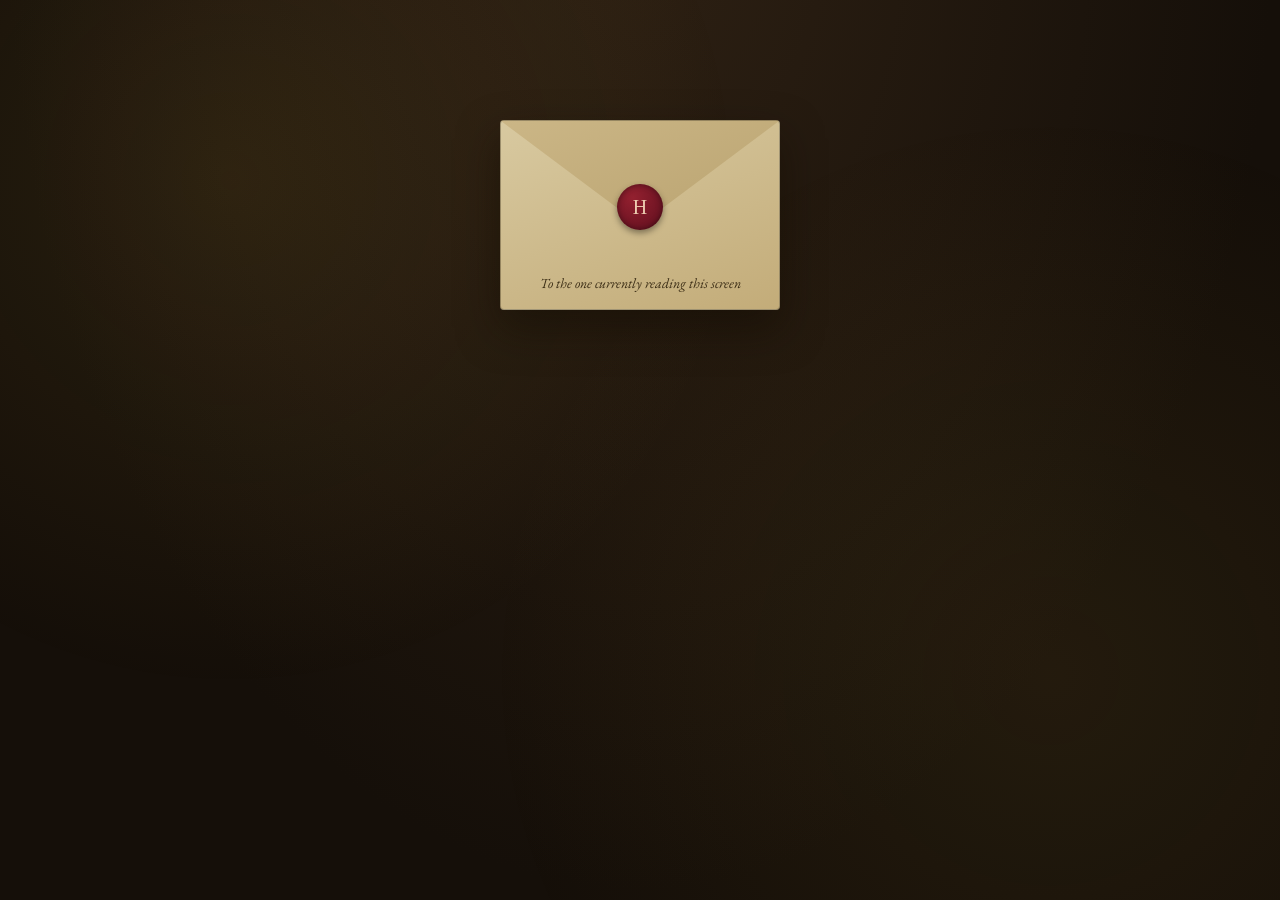
<file: hogwarts-archive/index.html>
<!DOCTYPE html>
<html lang="en">
<head>
<meta charset="UTF-8">
<meta name="viewport" content="width=device-width, initial-scale=1.0">
<title>The Hogwarts Archive</title>
<link rel="preconnect" href="https://fonts.googleapis.com">
<link rel="preconnect" href="https://fonts.gstatic.com" crossorigin>
<link href="https://fonts.googleapis.com/css2?family=IM+Fell+English+SC&family=EB+Garamond:ital,wght@0,400;0,500;0,600;1,400&display=swap" rel="stylesheet">
<link rel="stylesheet" href="style.css">
</head>
<body>

<div class="candlelight"></div>

<!-- ============ SCREEN 1 : THE LETTER ============ -->
<section id="screen-letter" class="screen screen--active">
  <div class="letter-scene">
    <div class="envelope" id="envelope">
      <div class="envelope__seal"></div>
      <p class="envelope__addr">To the one currently reading this screen</p>
    </div>
    <div class="letter" id="letter" hidden>
      <h1 class="letter__title">THE HOGWARTS ARCHIVE</h1>
      <p class="letter__body">
        The Archive keeps every recorded fact of the wizarding world &mdash; from
        first-year Charms to the darkest corners of the Restricted Section.
        It has heard every question a witch or wizard might ask, and it is
        ready to test what you remember.
      </p>
      <p class="letter__body letter__body--small">
        Choose your trial below. Each is a different examination, drawn from
        different depths of the Archive.
      </p>
      <button class="btn btn--gold" id="btn-reveal-modes">Enter the Archive</button>
    </div>
  </div>
</section>

<!-- ============ SCREEN 2 : CHOOSE YOUR TRIAL ============ -->
<section id="screen-modes" class="screen">
  <header class="page-head">
    <h2>Choose Your Examination</h2>
    <p class="page-sub">Every trial is independently set. Harder trials draw on rarer, deeper knowledge &mdash; not just longer lists of the same questions.</p>
  </header>

  <div class="mode-grid" id="mode-grid"><!-- injected by script.js --></div>

  <div class="mode-options">
    <label class="toggle">
      <input type="checkbox" id="toggle-timer">
      <span>Time each question (adds a Dementor's countdown)</span>
    </label>
  </div>
</section>

<!-- ============ SCREEN 3 : QUIZ ============ -->
<section id="screen-quiz" class="screen">
  <div class="quiz-frame">
    <div class="quiz-topbar">
      <div class="quiz-mode-name" id="quiz-mode-name"></div>
      <div class="quiz-progress">
        <span id="quiz-progress-text">Question 1 of 20</span>
        <div class="progress-rail"><div class="progress-fill" id="progress-fill"></div></div>
      </div>
      <div class="quiz-timer" id="quiz-timer" hidden>
        <svg viewBox="0 0 36 36" class="timer-ring">
          <circle class="timer-ring__bg" cx="18" cy="18" r="15.5"></circle>
          <circle class="timer-ring__fg" id="timer-ring-fg" cx="18" cy="18" r="15.5"></circle>
        </svg>
        <span id="timer-seconds">30</span>
      </div>
    </div>

    <div class="parchment-card" id="question-card">
      <div class="tag-row">
        <span class="tag tag--cat" id="q-category">Category</span>
        <span class="tag tag--diff" id="q-difficulty">O.W.L.</span>
      </div>
      <h3 class="question-text" id="q-text">Question text goes here.</h3>
      <div class="options" id="q-options"><!-- injected --></div>
    </div>

    <!-- Feedback overlay -->
    <div class="feedback" id="feedback" hidden>
      <div class="feedback-card" id="feedback-card">
        <div class="feedback-verdict" id="feedback-verdict">CORRECT</div>
        <p class="feedback-answer"><strong>Correct answer:</strong> <span id="feedback-answer-text"></span></p>
        <p class="feedback-explain" id="feedback-explain"></p>
        <div class="feedback-source" id="feedback-source"></div>
        <button class="btn btn--gold" id="btn-continue">Turn the Page</button>
      </div>
    </div>
  </div>
</section>

<!-- ============ SCREEN 4 : FINAL REPORT ============ -->
<section id="screen-results" class="screen">
  <div class="report">
    <h2 class="report__heading">Official Results of Your Examination</h2>

    <div class="report__grade-block">
      <div class="grade-seal" id="grade-seal">O</div>
      <div class="grade-meta">
        <div class="grade-name" id="grade-name">Outstanding</div>
        <div class="grade-score" id="grade-score">18 / 20 correct &mdash; 90%</div>
      </div>
    </div>

    <div class="report__section">
      <h3>Category Breakdown</h3>
      <div id="category-breakdown" class="cat-breakdown"><!-- injected --></div>
    </div>

    <div class="report__section report__two-col">
      <div>
        <h3>Strongest Knowledge</h3>
        <p id="report-strongest">&mdash;</p>
      </div>
      <div>
        <h3>Weakest Knowledge</h3>
        <p id="report-weakest">&mdash;</p>
      </div>
    </div>

    <div class="report__section">
      <h3>Achievements Awarded</h3>
      <div id="achievements" class="achievements"><!-- injected --></div>
    </div>

    <div class="report__actions">
      <button class="btn btn--gold" id="btn-retry-mode">Retake This Trial</button>
      <button class="btn btn--ghost" id="btn-choose-again">Choose a Different Trial</button>
    </div>
  </div>
</section>

<script src="script.js"></script>
</body>
</html>
</file>
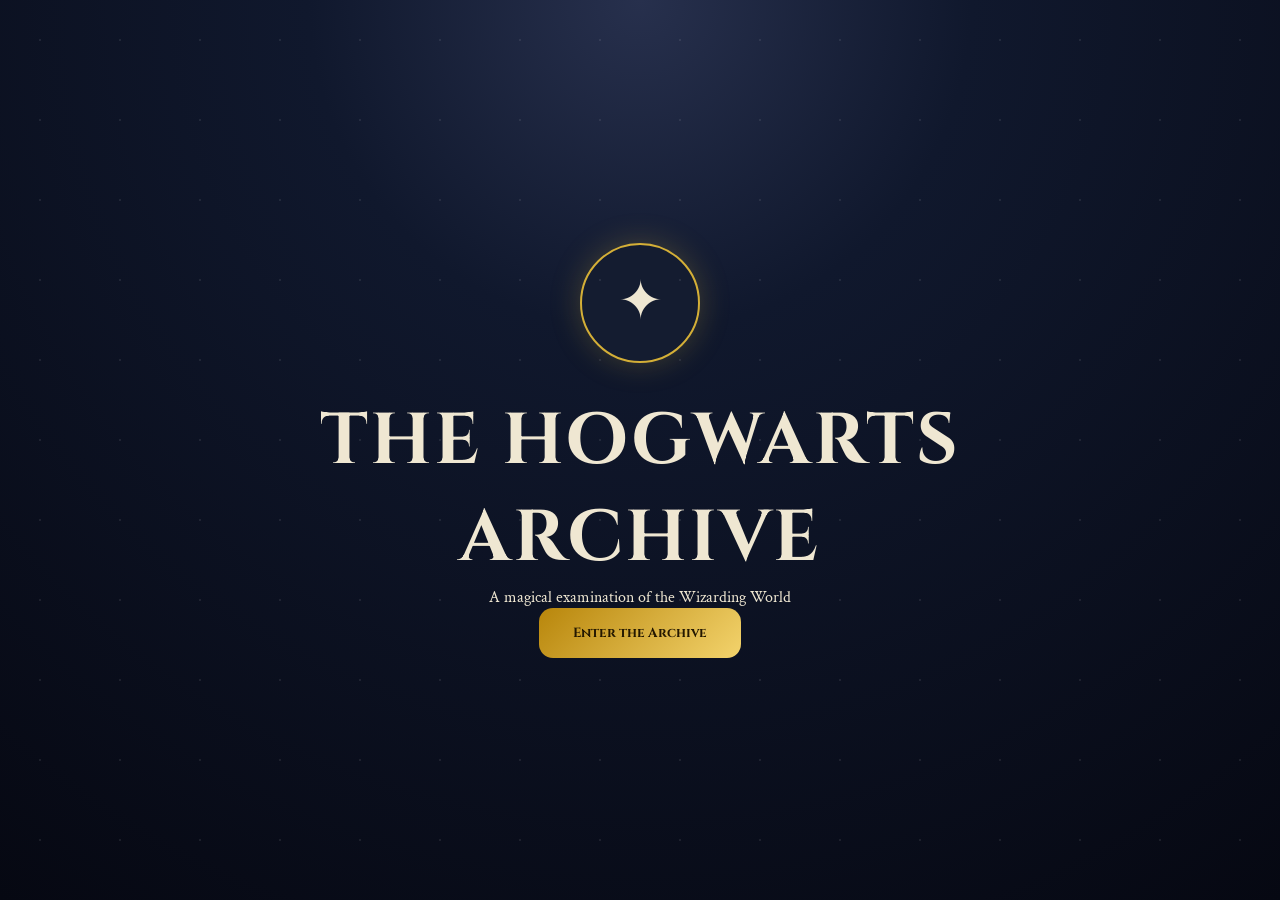
<file: hogwarts-examination/index.html>
<!DOCTYPE html>
<html lang="en">
<head>

<meta charset="UTF-8">
<meta name="viewport" content="width=device-width, initial-scale=1.0">

<title>The Hogwarts Archive</title>

<meta name="theme-color" content="#5B3FD9">
<meta name="description" content="The ultimate Harry Potter canon quiz with OWL, NEWT and Headmaster's Trial.">

<link rel="manifest" href="manifest.json">
<link rel="stylesheet" href="style.css">

<link rel="preconnect" href="https://fonts.googleapis.com">
<link rel="preconnect" href="https://fonts.gstatic.com" crossorigin>

<link href="https://fonts.googleapis.com/css2?family=Cinzel:wght@400;600;700&family=Crimson+Text:wght@400;600&display=swap" rel="stylesheet">

</head>

<body>

<!-- ===================================================== -->
<!-- LOADING -->
<!-- ===================================================== -->

<div id="loadingScreen" class="screen active">

    <div class="loading-content">

        <div class="crest">✦</div>

        <h1>THE HOGWARTS ARCHIVE</h1>

        <p>
            A magical examination of the Wizarding World
        </p>

        <button id="enterArchive" class="gold-btn">
            Enter the Archive
        </button>

    </div>

</div>

<!-- ===================================================== -->
<!-- HOME -->
<!-- ===================================================== -->

<div id="homeScreen" class="screen">

    <div class="hero">

        <div class="hero-inner">

            <h1>THE HOGWARTS ARCHIVE</h1>

            <p class="subtitle">
                The most comprehensive Harry Potter knowledge examination.
            </p>

            <div class="features">

                <div class="feature">
                    <span>📚</span>
                    <p>600+ Canon Questions</p>
                </div>

                <div class="feature">
                    <span>🪄</span>
                    <p>Books & Films</p>
                </div>

                <div class="feature">
                    <span>🏰</span>
                    <p>Random Every Time</p>
                </div>

            </div>

            <button id="beginExam" class="gold-btn large">
                Begin Examination
            </button>

        </div>

    </div>

</div>

<!-- ===================================================== -->
<!-- MODE -->
<!-- ===================================================== -->

<div id="modeScreen" class="screen">

    <div class="container">

        <h2>Choose Your Examination</h2>

        <p class="section-text">
            Nothing is pre-selected. Every attempt generates a different quiz.
        </p>

        <div class="mode-grid">

            <div class="mode-card" data-mode="OWL">

                <h3>O.W.L.</h3>

                <div class="questions">20 Questions</div>

                <p>
                    Foundational Hogwarts knowledge. Ideal for casual fans.
                </p>

                <span>10–15 min</span>

            </div>

            <div class="mode-card" data-mode="NEWT">

                <h3>N.E.W.T.</h3>

                <div class="questions">50 Questions</div>

                <p>
                    Character motivations, magical theory, timeline and lore.
                </p>

                <span>25–35 min</span>

            </div>

            <div class="mode-card" data-mode="HEADMASTER">

                <h3>Headmaster's Trial</h3>

                <div class="questions">100 Questions</div>

                <p>
                    The ultimate canon examination spanning the entire Wizarding World.
                </p>

                <span>60+ min</span>

            </div>

        </div>

    </div>

</div>

<!-- ===================================================== -->
<!-- QUIZ -->
<!-- ===================================================== -->

<div id="quizScreen" class="screen">

    <div class="quiz-top">

        <div class="progress-info">

            <span id="questionCounter">1 / 20</span>

            <span id="categoryName">Characters</span>

        </div>

        <div class="progress">

            <div id="progressBar"></div>

        </div>

    </div>

    <div class="quiz-container">

        <div class="difficulty-row">

            <span id="difficultyBadge">Easy</span>

            <span id="sourceBadge">Books & Films</span>

        </div>

        <h2 id="questionText">
            Question appears here
        </h2>

        <div id="answers" class="answers"></div>

        <div class="quiz-actions">

            <button id="backBtn" class="secondary">
                Back
            </button>

            <button id="quitBtn" class="secondary">
                Quit
            </button>

        </div>

    </div>

</div>

<!-- ===================================================== -->
<!-- ANSWER REVIEW -->
<!-- ===================================================== -->

<div id="reviewScreen" class="screen">

    <div class="review-card">

        <div id="reviewIcon" class="review-icon">
            ✓
        </div>

        <h2 id="reviewTitle">
            Correct
        </h2>

        <div class="correct-box">

            <small>Correct Answer</small>

            <h3 id="correctAnswer"></h3>

        </div>

        <div class="explanation">

            <h4>Story Behind It</h4>

            <p id="explanationText"></p>

        </div>

        <div class="canon-source">

            <strong>Canon Source:</strong>

            <span id="canonSource"></span>

        </div>

        <button id="continueBtn" class="gold-btn">
            Continue
        </button>

    </div>

</div>

<!-- ===================================================== -->
<!-- THINKING -->
<!-- ===================================================== -->

<div id="thinkingScreen" class="screen">

    <div class="thinking">

        <div class="spinner"></div>

        <h2>Compiling Examination Report</h2>

        <p id="thinkingLine">
            Evaluating magical knowledge...
        </p>

    </div>

</div>

<!-- ===================================================== -->
<!-- RESULT -->
<!-- ===================================================== -->

<div id="resultScreen" class="screen">

    <div class="result-wrapper">

        <div class="result-header">

            <h1>Examination Complete</h1>

            <p>Your official Hogwarts Archive report</p>

        </div>

        <div class="score-circle">

            <div id="finalScore">92%</div>

            <span>Overall Score</span>

        </div>

        <div class="grade-card">

            <h2 id="gradeText">Outstanding</h2>

            <p id="gradeDescription"></p>

        </div>

        <div class="stats-grid">

            <div class="stat">
                <h3 id="correctCount">18</h3>
                <span>Correct</span>
            </div>

            <div class="stat">
                <h3 id="wrongCount">2</h3>
                <span>Incorrect</span>
            </div>

            <div class="stat">
                <h3 id="timeTaken">12m</h3>
                <span>Time</span>
            </div>

            <div class="stat">
                <h3 id="accuracyValue">90%</h3>
                <span>Accuracy</span>
            </div>
        </div>

        <div class="category-section">

            <h2>Subject Performance</h2>

            <div id="categoryBreakdown"></div>

        </div>

        <div class="strength-section">

            <div class="strength-card">
                <h3>Strongest Subject</h3>
                <p id="bestCategory"></p>
            </div>

            <div class="strength-card">
                <h3>Needs Revision</h3>
                <p id="weakCategory"></p>
            </div>
        </div>

        <div class="achievement-section">

            <h2>Achievements</h2>

            <div id="achievementGrid" class="achievement-grid"></div>

        </div>

        <div class="result-buttons">

            <button id="playAgain" class="gold-btn">
                Play Again
            </button>

            <button id="shareResult" class="secondary">
                Share Result
            </button>

        </div>

    </div>

</div>

<!-- ===================================================== -->
<!-- SCRIPTS -->
<!-- ===================================================== -->

<script src="questions.js"></script>
<script src="script.js"></script>

<script>
if ("serviceWorker" in navigator) {
    window.addEventListener("load", () => {
        navigator.serviceWorker.register("./sw.js");
    });
}
</script>

</body>
</html>
</file>
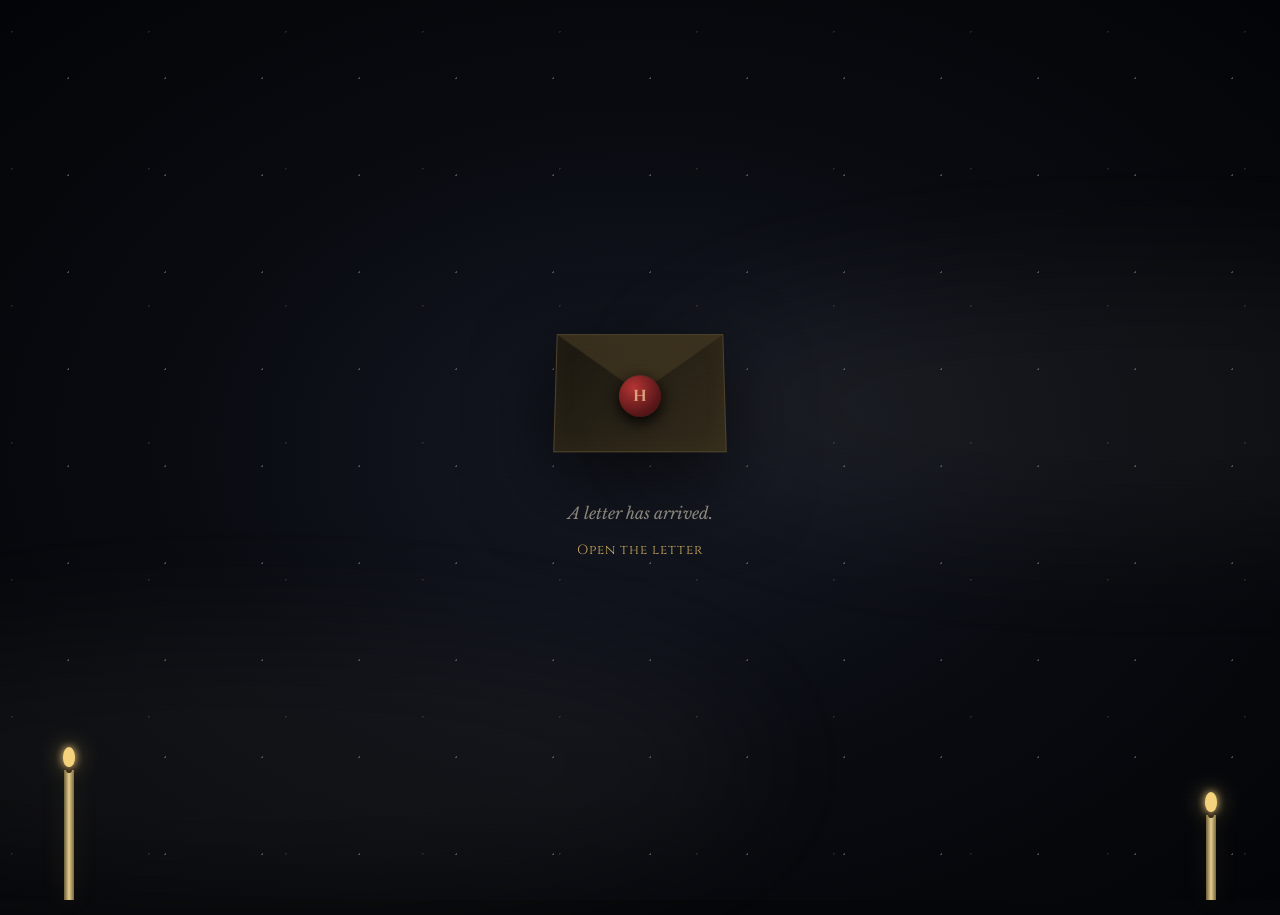
<file: sorting-hat-ceremony/index.html>
<!DOCTYPE html>
<html lang="en">
<head>
  <meta charset="UTF-8" />
  <meta name="viewport" content="width=device-width, initial-scale=1.0" />
  <meta name="theme-color" content="#08090d" />

  <title>The Hogwarts Sorting Ceremony</title>

  <link rel="preconnect" href="https://fonts.googleapis.com">
  <link rel="preconnect" href="https://fonts.gstatic.com" crossorigin>
  <link href="https://fonts.googleapis.com/css2?family=Cinzel:wght@400;500;600;700&family=IM+Fell+English:ital@0;1&family=Libre+Baskerville:wght@400;700&display=swap" rel="stylesheet">

  <link rel="stylesheet" href="style.css" />
</head>

<body>

  <div class="stars"></div>
  <div class="fog fog-one"></div>
  <div class="fog fog-two"></div>

  <div class="candle candle-left">
    <div class="flame"></div>
  </div>

  <div class="candle candle-right">
    <div class="flame"></div>
  </div>

  <main id="app">

    <!-- =========================
         LETTER SCREEN
    ========================== -->

    <section id="letterScreen" class="screen active">

      <div class="envelope" id="envelope">
        <div class="wax-seal">H</div>
      </div>

      <div class="letter hidden" id="letter">

        <div class="letter-header">
          <span>HOGWARTS SCHOOL OF WITCHCRAFT AND WIZARDRY</span>
        </div>

        <div class="letter-body">

          <p class="salutation">Dear Witch or Wizard,</p>

          <p>
            We are pleased to inform you that you have been
            <strong>selected to attend Hogwarts School of Witchcraft and Wizardry.</strong>
          </p>

          <p>
            Your Sorting Ceremony awaits.
          </p>

          <p>
            The Sorting Hat has been waiting for you.
          </p>

          <p class="letter-warning">
            Answer honestly. There are no right answers.
            The Hat is less interested in what you <em>wish</em> you were
            and far more interested in who you truly are.
          </p>

          <p class="signature">
            Yours magically,<br>
            <span>The Deputy Headmistress</span>
          </p>

        </div>

        <button id="openSorting" class="magic-button">
          Begin the Sorting Ceremony
        </button>

      </div>

      <div id="envelopePrompt" class="envelope-prompt">
        <p>A letter has arrived.</p>
        <button id="openLetter" class="text-button">Open the letter</button>
      </div>

    </section>


    <!-- =========================
         MODE SELECTION
    ========================== -->

    <section id="modeScreen" class="screen">

      <div class="section-heading">
        <div class="small-title">THE SORTING HAT AWAITS</div>

        <h1>How deeply shall we sort you?</h1>

        <p>
          The deeper you go, the less the Hat relies on first impressions
          and the more it discovers about your instincts, values and choices.
        </p>
      </div>

      <div class="mode-grid">

        <button class="mode-card" data-mode="20">
          <span class="mode-number">I</span>
          <h2>Surface Sorting</h2>
          <div class="mode-count">20 QUESTIONS</div>
          <p>
            A quick first impression.
            Your instincts, personality and immediate choices.
          </p>
          <span class="mode-time">~5 MINUTES</span>
        </button>

        <button class="mode-card featured" data-mode="35">
          <span class="mode-number">II</span>
          <h2>Deep Sorting</h2>
          <div class="mode-count">35 QUESTIONS</div>
          <p>
            The Hat looks beneath the surface:
            loyalty, ambition, courage, morality and judgment.
          </p>
          <span class="mode-time">~9–12 MINUTES</span>
        </button>

        <button class="mode-card" data-mode="50">
          <span class="mode-number">III</span>
          <h2>Deepest Sorting</h2>
          <div class="mode-count">50 QUESTIONS</div>
          <p>
            The full ceremony.
            Fifty questions designed to reveal what truly drives you.
          </p>
          <span class="mode-time">~15–20 MINUTES</span>
        </button>

      </div>

      <p class="mode-note">
        ✦ The Hat recommends the Deepest Sorting ✦
      </p>

    </section>


    <!-- =========================
         QUIZ SCREEN
    ========================== -->

    <section id="quizScreen" class="screen">

      <div class="quiz-top">

        <div class="quiz-brand">
          THE SORTING CEREMONY
        </div>

        <div class="question-counter">
          <span id="currentNumber">1</span>
          <span class="divider">/</span>
          <span id="totalNumber">50</span>
        </div>

      </div>

      <div class="progress-container">
        <div id="progressBar"></div>
      </div>

      <div class="quiz-content">

        <div class="question-symbol">✦</div>

        <div class="question-category" id="questionCategory">
          THE HAT ASKS
        </div>

        <h1 id="questionText"></h1>

        <div id="answers" class="answers"></div>

        <div class="quiz-footer">

          <button id="backButton" class="small-button">
            ← Previous
          </button>

          <span class="answer-note">
            Choose the answer that feels most like you.
          </span>

        </div>

      </div>

    </section>


    <!-- =========================
         THINKING SCREEN
    ========================== -->

    <section id="thinkingScreen" class="screen">

      <div class="sorting-hat-symbol">♜</div>

      <div class="thinking-text">

        <p class="whisper">The Hat is thinking...</p>

        <h1 id="thinkingLine">
          Interesting...
        </h1>

        <div class="thinking-loader">
          <span></span>
          <span></span>
          <span></span>
        </div>

      </div>

    </section>


    <!-- =========================
         RESULT SCREEN
    ========================== -->

    <section id="resultScreen" class="screen">

      <div class="result-container">

        <div class="result-intro">
          <div class="small-title">THE SORTING HAT HAS DECIDED</div>

          <h1 id="hatSpeechTitle">
            Hmm...
          </h1>

          <div class="hat-speech" id="hatSpeech"></div>
        </div>


        <div class="house-reveal">

          <div class="crest-placeholder" id="houseCrest">
            ✦
          </div>

          <div class="house-label">
            YOU BELONG IN
          </div>

          <h2 id="houseName"></h2>

          <p id="houseMotto"></p>

        </div>


        <div class="personality-card">

          <div class="small-title">WHAT THE HAT SAW</div>

          <h2 id="personalityTitle"></h2>

          <p id="personalityText"></p>

          <div class="trait-grid" id="traitGrid"></div>

        </div>


        <div class="scores-card">

          <div class="small-title">THE FOUR HOUSES</div>

          <div id="scoreBars"></div>

        </div>


        <div class="result-actions">

          <button id="shareButton" class="magic-button">
            Share My Sorting
          </button>

          <button id="restartButton" class="text-button">
            Sort Again
          </button>

        </div>

        <p class="disclaimer">
          This is an unofficial fan-made Hogwarts-inspired sorting experience.
          It is not affiliated with or endorsed by Warner Bros. or J.K. Rowling.
        </p>

      </div>

    </section>

  </main>

  <script src="script.js"></script>

</body>
</html>
</file>
<file: hogwarts-archive/style.css>
/* ==========================================================================
   THE HOGWARTS ARCHIVE — stylesheet
   Palette:
     --ink            #241708  body text / deep ink
     --parchment-1    #ece0bd  parchment light
     --parchment-2    #d8c496  parchment shadowed
     --parchment-edge #9c7c4c  deckled edge
     --wood-dark      #17100a  outer background (reading-room panelling)
     --wood-mid       #241a10  panel background
     --gold           #a97e2b  brass / wax
     --gold-bright    #d3a940  brass highlight
     --emerald        #204a37  correct / house-green accent
     --maroon         #6e1423  incorrect / wax-seal red
   Type: 'IM Fell English SC' for display, 'EB Garamond' for reading text.
   ========================================================================== */

:root{
  --ink: #241708;
  --parchment-1: #ece0bd;
  --parchment-2: #d8c496;
  --parchment-edge: #9c7c4c;
  --wood-dark: #150f09;
  --wood-mid: #241a10;
  --wood-mid-2: #2d2013;
  --gold: #a97e2b;
  --gold-bright: #d3a940;
  --emerald: #204a37;
  --emerald-bright: #2f6e51;
  --maroon: #6e1423;
  --maroon-bright: #93202f;
  --paper-shadow: rgba(20, 12, 4, 0.55);
}

*{ box-sizing: border-box; }

html, body{
  margin:0; padding:0; min-height:100%;
  background: radial-gradient(ellipse at 50% -10%, var(--wood-mid-2), var(--wood-dark) 70%);
  color: var(--ink);
  font-family: 'EB Garamond', Georgia, 'Times New Roman', serif;
  font-size: 18px;
  line-height: 1.55;
}

h1,h2,h3,.display{
  font-family: 'IM Fell English SC', Georgia, serif;
  font-weight: 400;
  letter-spacing: 0.02em;
}

button{ font-family: inherit; }

/* faint drifting candlelight glow over the whole page */
.candlelight{
  position: fixed; inset: 0; pointer-events: none; z-index: 0;
  background:
    radial-gradient(circle at 18% 20%, rgba(211,169,64,0.10), transparent 40%),
    radial-gradient(circle at 82% 75%, rgba(211,169,64,0.08), transparent 45%);
  animation: flicker 7s ease-in-out infinite alternate;
}
@keyframes flicker{
  0%{ opacity: 0.75; }
  50%{ opacity: 1; }
  100%{ opacity: 0.85; }
}

/* ---------- screen management ---------- */
.screen{
  display: none;
  position: relative; z-index: 1;
  min-height: 100vh;
  padding: 48px 20px 72px;
}
.screen--active{ display: block; }

/* ==========================================================================
   SCREEN 1 — THE LETTER
   ========================================================================== */
.letter-scene{
  max-width: 560px;
  margin: 8vh auto 0;
  display: flex; flex-direction: column; align-items: center;
  text-align: center;
}

.envelope{
  width: 280px; height: 190px;
  background: linear-gradient(160deg, #d8c9a0, #c3ac79);
  border: 1px solid rgba(0,0,0,0.25);
  border-radius: 4px;
  position: relative;
  cursor: pointer;
  box-shadow: 0 18px 40px var(--paper-shadow);
  transition: transform 0.35s ease;
  display: flex; align-items: flex-end; justify-content: center;
}
.envelope:hover{ transform: translateY(-4px); }
.envelope::before{ /* top flap */
  content: "";
  position: absolute; top: 0; left: 0; right: 0; height: 100%;
  background: linear-gradient(160deg, #cbb686, #b39c68);
  clip-path: polygon(0 0, 100% 0, 50% 55%);
  border-bottom: 1px solid rgba(0,0,0,0.15);
}
.envelope__seal{
  position: absolute; top: 46%; left: 50%;
  transform: translate(-50%,-50%);
  width: 46px; height: 46px; border-radius: 50%;
  background: radial-gradient(circle at 35% 30%, var(--maroon-bright), var(--maroon) 70%, #4a0d17);
  box-shadow: 0 3px 6px rgba(0,0,0,0.4), inset 0 0 6px rgba(0,0,0,0.4);
  z-index: 2;
}
.envelope__seal::after{
  content: "H";
  position: absolute; inset: 0; display: flex; align-items: center; justify-content: center;
  font-family: 'IM Fell English SC', serif; color: rgba(255,235,200,0.85); font-size: 20px;
}
.envelope__addr{
  position: relative; z-index: 1;
  font-style: italic; color: #3a2c14; margin: 0 0 14px; font-size: 14px;
}

@keyframes unseal{
  0%{ opacity: 1; transform: translate(-50%,-50%) scale(1); }
  100%{ opacity: 0; transform: translate(-50%,-50%) scale(1.6) rotate(12deg); }
}
.envelope--opening .envelope__seal{ animation: unseal 0.5s ease forwards; }
.envelope--opening{ animation: envelope-fade 0.6s ease 0.15s forwards; }
@keyframes envelope-fade{ to{ opacity: 0; transform: translateY(-10px) scale(0.96); } }

.letter{
  margin-top: 28px;
  background: linear-gradient(180deg, var(--parchment-1), var(--parchment-2));
  border-radius: 6px;
  border: 1px solid var(--parchment-edge);
  box-shadow: 0 24px 60px var(--paper-shadow), inset 0 0 40px rgba(120,90,40,0.18);
  padding: 40px 36px 34px;
  animation: unfurl 0.6s ease;
}
@keyframes unfurl{
  from{ opacity: 0; transform: translateY(18px) scaleY(0.92); transform-origin: top; }
  to{ opacity: 1; transform: translateY(0) scaleY(1); }
}
.letter__title{
  margin: 0 0 18px; font-size: 34px; letter-spacing: 0.06em;
  text-shadow: 0 1px 0 rgba(255,255,255,0.25);
}
.letter__body{ margin: 0 0 16px; font-size: 18px; }
.letter__body--small{ font-size: 16px; font-style: italic; color: #4a3a1e; }

/* ==========================================================================
   BUTTONS
   ========================================================================== */
.btn{
  appearance: none; border: none; cursor: pointer;
  font-family: 'IM Fell English SC', serif;
  font-size: 18px; letter-spacing: 0.03em;
  padding: 12px 30px; border-radius: 3px;
  transition: transform 0.15s ease, box-shadow 0.15s ease;
}
.btn:active{ transform: translateY(1px); }
.btn--gold{
  background: linear-gradient(180deg, var(--gold-bright), var(--gold));
  color: #241708;
  box-shadow: 0 8px 18px rgba(105,75,15,0.45), inset 0 1px 0 rgba(255,255,255,0.35);
}
.btn--gold:hover{ box-shadow: 0 10px 22px rgba(105,75,15,0.55), inset 0 1px 0 rgba(255,255,255,0.4); }
.btn--ghost{
  background: transparent; color: var(--parchment-1);
  border: 1px solid var(--gold);
}
.btn--ghost:hover{ background: rgba(211,169,64,0.1); }
.btn:disabled{ opacity: 0.5; cursor: not-allowed; }

/* ==========================================================================
   SCREEN 2 — MODE SELECT
   ========================================================================== */
.page-head{ max-width: 760px; margin: 0 auto 34px; text-align: center; color: var(--parchment-1); }
.page-head h2{ font-size: 32px; margin: 0 0 10px; }
.page-sub{ color: #cbb98c; font-size: 16px; max-width: 560px; margin: 0 auto; }

.mode-grid{
  max-width: 980px; margin: 0 auto;
  display: grid; grid-template-columns: repeat(3, 1fr); gap: 22px;
}
@media (max-width: 860px){ .mode-grid{ grid-template-columns: 1fr; } }

.mode-card{
  background: linear-gradient(180deg, var(--parchment-1), var(--parchment-2));
  border: 1px solid var(--parchment-edge);
  border-radius: 6px;
  padding: 26px 22px 24px;
  box-shadow: 0 16px 36px var(--paper-shadow);
  display: flex; flex-direction: column; gap: 10px;
  cursor: pointer;
  transition: transform 0.2s ease, box-shadow 0.2s ease;
}
.mode-card:hover{ transform: translateY(-6px); box-shadow: 0 22px 44px var(--paper-shadow); }
.mode-card__level{ font-size: 12px; letter-spacing: 0.14em; color: var(--maroon); font-weight: 600; }
.mode-card__name{ font-family: 'IM Fell English SC', serif; font-size: 26px; margin: 0; }
.mode-card__desc{ font-size: 15.5px; color: #3d2f16; flex-grow: 1; }
.mode-card__meta{
  display: flex; justify-content: space-between; font-size: 13px;
  border-top: 1px dashed var(--parchment-edge); padding-top: 10px; color: #5c4a24;
}

.mode-options{ max-width: 980px; margin: 30px auto 0; text-align: center; }
.toggle{ color: #d8c9a0; font-size: 15px; display: inline-flex; align-items: center; gap: 8px; cursor: pointer; }
.toggle input{ width: 16px; height: 16px; accent-color: var(--gold); }

/* ==========================================================================
   SCREEN 3 — QUIZ
   ========================================================================== */
.quiz-frame{ max-width: 720px; margin: 0 auto; }

.quiz-topbar{
  display: flex; align-items: center; gap: 18px; margin-bottom: 22px; color: var(--parchment-1);
  flex-wrap: wrap;
}
.quiz-mode-name{ font-family: 'IM Fell English SC', serif; font-size: 19px; color: var(--gold-bright); white-space: nowrap; }
.quiz-progress{ flex: 1; min-width: 160px; }
.quiz-progress span{ font-size: 13px; color: #cbb98c; display:block; margin-bottom: 4px; }
.progress-rail{ height: 7px; border-radius: 4px; background: rgba(0,0,0,0.35); overflow: hidden; border: 1px solid rgba(211,169,64,0.3); }
.progress-fill{ height: 100%; width: 0%; background: linear-gradient(90deg, var(--gold), var(--gold-bright)); transition: width 0.4s ease; }

.quiz-timer{ display: flex; align-items: center; justify-content: center; position: relative; width: 42px; height: 42px; }
.timer-ring{ width: 42px; height: 42px; transform: rotate(-90deg); }
.timer-ring__bg{ fill: none; stroke: rgba(255,255,255,0.15); stroke-width: 3; }
.timer-ring__fg{ fill: none; stroke: var(--gold-bright); stroke-width: 3; stroke-linecap: round;
  stroke-dasharray: 97.4; stroke-dashoffset: 0; transition: stroke-dashoffset 1s linear, stroke 0.3s ease; }
#timer-seconds{ position: absolute; font-size: 12px; color: var(--parchment-1); font-family: 'EB Garamond'; }

.parchment-card{
  background: linear-gradient(180deg, var(--parchment-1), var(--parchment-2));
  border: 1px solid var(--parchment-edge);
  border-radius: 8px 30px 8px 30px / 30px 8px 30px 8px;
  box-shadow: 0 20px 50px var(--paper-shadow), inset 0 0 50px rgba(120,90,40,0.15);
  padding: 34px 32px;
  animation: page-in 0.35s ease;
}
@keyframes page-in{ from{ opacity: 0; transform: translateY(10px);} to{opacity:1; transform: translateY(0);} }

.tag-row{ display: flex; gap: 10px; margin-bottom: 16px; flex-wrap: wrap; }
.tag{
  font-size: 12px; letter-spacing: 0.08em; padding: 4px 12px; border-radius: 20px;
  border: 1px solid rgba(0,0,0,0.15);
}
.tag--cat{ background: rgba(32,74,55,0.14); color: var(--emerald); border-color: rgba(32,74,55,0.35); }
.tag--diff{ background: rgba(110,20,35,0.12); color: var(--maroon); border-color: rgba(110,20,35,0.3); }

.question-text{ font-size: 23px; line-height: 1.4; margin: 0 0 26px; font-weight: 400; }

.options{ display: grid; gap: 12px; }
.option-btn{
  text-align: left;
  background: rgba(255,255,255,0.35);
  border: 1.5px solid var(--parchment-edge);
  border-radius: 6px;
  padding: 14px 18px;
  font-size: 17px;
  color: var(--ink);
  cursor: pointer;
  transition: background 0.15s ease, transform 0.1s ease, border-color 0.15s ease;
}
.option-btn:hover:not(:disabled){ background: rgba(255,255,255,0.6); transform: translateX(3px); }
.option-btn:disabled{ cursor: default; }
.option-btn.is-correct{ background: rgba(32,74,55,0.22); border-color: var(--emerald); }
.option-btn.is-wrong{ background: rgba(110,20,35,0.2); border-color: var(--maroon); }
.option-btn.is-dimmed{ opacity: 0.55; }

/* ---------- feedback overlay ---------- */
.feedback{
  position: fixed; inset: 0; z-index: 20;
  background: rgba(10,7,3,0.72);
  display: flex; align-items: center; justify-content: center;
  padding: 20px;
  animation: fade-in 0.25s ease;
}
@keyframes fade-in{ from{ opacity: 0; } to { opacity: 1; } }

.feedback-card{
  max-width: 560px; width: 100%;
  background: linear-gradient(180deg, var(--parchment-1), var(--parchment-2));
  border: 1px solid var(--parchment-edge);
  border-radius: 10px;
  box-shadow: 0 30px 70px rgba(0,0,0,0.6);
  padding: 32px 30px;
  animation: rise-in 0.3s ease;
}
@keyframes rise-in{ from{ opacity:0; transform: translateY(24px) scale(0.98);} to{opacity:1; transform: translateY(0) scale(1);} }

.feedback-verdict{
  font-family: 'IM Fell English SC', serif;
  font-size: 32px; margin-bottom: 14px; letter-spacing: 0.04em;
}
.feedback-verdict.correct{ color: var(--emerald); }
.feedback-verdict.wrong{ color: var(--maroon); }

.feedback-answer{ margin: 0 0 12px; font-size: 17px; }
.feedback-explain{ margin: 0 0 16px; font-size: 16.5px; color: #3d2f16; }
.feedback-source{
  display: inline-block; font-size: 13px; letter-spacing: 0.06em;
  padding: 4px 12px; border-radius: 20px; margin-bottom: 22px;
  background: rgba(0,0,0,0.06); border: 1px solid rgba(0,0,0,0.15); color: #4a3a1e;
}

/* ==========================================================================
   SCREEN 4 — RESULTS
   ========================================================================== */
.report{
  max-width: 720px; margin: 0 auto;
  background: linear-gradient(180deg, var(--parchment-1), var(--parchment-2));
  border: 1px solid var(--parchment-edge);
  border-radius: 8px;
  box-shadow: 0 24px 60px var(--paper-shadow);
  padding: 40px 36px 36px;
}
.report__heading{ text-align: center; font-size: 28px; margin: 0 0 28px; }

.report__grade-block{
  display: flex; align-items: center; gap: 22px; justify-content: center;
  margin-bottom: 34px; padding-bottom: 28px; border-bottom: 1px dashed var(--parchment-edge);
}
.grade-seal{
  width: 84px; height: 84px; border-radius: 50%; flex-shrink: 0;
  display: flex; align-items: center; justify-content: center;
  font-family: 'IM Fell English SC', serif; font-size: 40px; color: #f4e6c4;
  background: radial-gradient(circle at 35% 30%, var(--gold-bright), var(--gold) 65%, #6b4d18);
  box-shadow: 0 6px 16px rgba(0,0,0,0.35), inset 0 0 10px rgba(0,0,0,0.3);
}
.grade-name{ font-family: 'IM Fell English SC', serif; font-size: 26px; }
.grade-score{ font-size: 15px; color: #5c4a24; }

.report__section{ margin-bottom: 30px; }
.report__section h3{ font-size: 19px; margin: 0 0 14px; }
.report__two-col{ display: grid; grid-template-columns: 1fr 1fr; gap: 24px; }
.report__two-col p{ font-size: 16px; margin: 0; }
@media (max-width: 560px){ .report__two-col{ grid-template-columns: 1fr; } }

.cat-breakdown{ display: flex; flex-direction: column; gap: 10px; }
.cat-row{ display: grid; grid-template-columns: 150px 1fr 46px; align-items: center; gap: 12px; font-size: 14px; }
.cat-row__bar{ height: 9px; border-radius: 5px; background: rgba(0,0,0,0.12); overflow: hidden; }
.cat-row__fill{ height: 100%; background: linear-gradient(90deg, var(--emerald), var(--emerald-bright)); }

.achievements{ display: flex; flex-wrap: wrap; gap: 12px; }
.achievement{
  display: flex; align-items: center; gap: 8px;
  background: rgba(169,126,43,0.14); border: 1px solid rgba(169,126,43,0.4);
  border-radius: 20px; padding: 8px 14px; font-size: 14px; color: #4a3a1e;
}
.achievement__icon{ font-size: 16px; }

.report__actions{ display: flex; gap: 16px; justify-content: center; flex-wrap: wrap; margin-top: 8px; }

/* ==========================================================================
   RESPONSIVE
   ========================================================================== */
@media (max-width: 520px){
  body{ font-size: 16.5px; }
  .letter{ padding: 30px 22px 26px; }
  .letter__title{ font-size: 26px; }
  .parchment-card{ padding: 26px 20px; }
  .question-text{ font-size: 20px; }
  .report{ padding: 30px 20px; }
  .quiz-topbar{ gap: 10px; }
}

/* focus visibility for keyboard users */
button:focus-visible, .envelope:focus-visible{
  outline: 3px solid var(--gold-bright);
  outline-offset: 2px;
}

/* reduced motion */
@media (prefers-reduced-motion: reduce){
  *{ animation-duration: 0.001ms !important; animation-iteration-count: 1 !important; transition-duration: 0.001ms !important; }
}
</file>
<file: hogwarts-examination/style.css>
/* ===== HOGWARTS ARCHIVE THEME ===== */

@import url('https://fonts.googleapis.com/css2?family=Cinzel:wght@400;600;700&family=Crimson+Text:wght@400;600&display=swap');

:root{
 --bg:#060812;
 --bg2:#11182c;
 --gold:#d4af37;
 --gold2:#f2dc82;
 --text:#efe7d2;
 --muted:#c7bfa7;
 --parchment:#f4ead3;
 --card:rgba(15,20,36,.82);
}

*{
 margin:0;
 padding:0;
 box-sizing:border-box;
}

body{
 font-family:'Crimson Text',serif;
 color:var(--text);
 background:
 radial-gradient(circle at top,#27304d 0%,#10182d 30%,#060812 100%);
 min-height:100vh;
 overflow-x:hidden;
}

/* floating stars */
body::before{
 content:"";
 position:fixed;
 inset:0;
 pointer-events:none;
 background-image:
 radial-gradient(circle,#ffffff55 1px,transparent 1px);
 background-size:80px 80px;
 opacity:.25;
}

.screen{
 display:none;
 min-height:100vh;
 padding:48px 24px;
}

.screen.active{
 display:flex;
 align-items:center;
 justify-content:center;
}

.hero-inner,
.loading-content,
.container{
 width:min(950px,100%);
 text-align:center;
}

h1,h2,h3{
 font-family:'Cinzel',serif;
}

h1{
 font-size:clamp(42px,6vw,72px);
 letter-spacing:2px;
}

.subtitle{
 font-size:22px;
 color:var(--muted);
 margin:18px 0 40px;
}

.crest{
 width:120px;
 height:120px;
 border-radius:50%;
 margin:0 auto 30px;
 display:grid;
 place-items:center;
 font-size:54px;
 border:2px solid var(--gold);
 box-shadow:0 0 30px #d4af3740;
 background:#141c30;
}

.gold-btn{
 background:linear-gradient(135deg,#b8860b,#f3d36c);
 color:#241800;
 border:none;
 border-radius:14px;
 padding:16px 34px;
 font-family:'Cinzel',serif;
 font-weight:700;
 cursor:pointer;
 transition:.25s;
}

.gold-btn:hover{
 transform:translateY(-3px);
 box-shadow:0 10px 30px #d4af3740;
}

.mode-grid{
 display:grid;
 grid-template-columns:repeat(auto-fit,minmax(260px,1fr));
 gap:24px;
 margin-top:40px;
}

.mode-card{
 background:var(--card);
 border:1px solid #d4af3740;
 border-radius:22px;
 padding:30px;
 cursor:pointer;
 transition:.25s;
 backdrop-filter:blur(8px);
}

.mode-card:hover{
 transform:translateY(-6px);
 border-color:var(--gold);
}

.questions{
 color:var(--gold2);
 letter-spacing:2px;
 text-transform:uppercase;
 margin:14px 0;
}

.features{
 display:flex;
 justify-content:center;
 gap:28px;
 flex-wrap:wrap;
 margin:40px 0;
}

.feature{
 width:170px;
}

.feature span{
 font-size:34px;
 display:block;
 margin-bottom:10px;
}

.feature p{
 color:var(--muted);
}
</file>
<file: sorting-hat-ceremony/style.css>
/* =========================================================
   HOGWARTS SORTING CEREMONY
   ATMOSPHERIC DARK MAGIC THEME
========================================================= */

:root {
  --black: #050609;
  --deep: #090b12;
  --navy: #101421;
  --gold: #c9a75b;
  --gold-light: #e6ca83;
  --gold-dark: #80652d;
  --parchment: #e7d7ad;
  --parchment-dark: #bba979;
  --text: #e9e2cf;
  --muted: #9b978b;

  --gryffindor: #9e1b24;
  --ravenclaw: #416b88;
  --hufflepuff: #b58c29;
  --slytherin: #315b49;
}

* {
  box-sizing: border-box;
}

html {
  min-height: 100%;
  background: var(--black);
}

body {
  margin: 0;
  min-height: 100vh;
  color: var(--text);
  background:
    radial-gradient(
      ellipse at center,
      #151923 0%,
      #090b11 50%,
      #030407 100%
    );
  font-family: "Libre Baskerville", Georgia, serif;
  overflow-x: hidden;
}


/* =========================================================
   BACKGROUND
========================================================= */

body::before {
  content: "";
  position: fixed;
  inset: 0;
  pointer-events: none;
  opacity: 0.08;
  background-image:
    repeating-linear-gradient(
      0deg,
      rgba(255,255,255,0.08) 0,
      rgba(255,255,255,0.08) 1px,
      transparent 1px,
      transparent 4px
    );
  z-index: 20;
}

.stars {
  position: fixed;
  inset: 0;
  pointer-events: none;
  background-image:
    radial-gradient(circle, rgba(255,255,255,.75) 1px, transparent 1px),
    radial-gradient(circle, rgba(201,167,91,.5) 1px, transparent 1px);
  background-size: 97px 97px, 137px 137px;
  background-position: 20px 30px, 80px 100px;
  opacity: .35;
  animation: starsMove 35s linear infinite;
}

@keyframes starsMove {
  from {
    transform: translateY(0);
  }

  to {
    transform: translateY(40px);
  }
}

.fog {
  position: fixed;
  width: 80vw;
  height: 30vh;
  border-radius: 50%;
  filter: blur(70px);
  opacity: .05;
  background: #d7d1bd;
  pointer-events: none;
}

.fog-one {
  bottom: 0;
  left: -20vw;
  animation: fogMove 18s ease-in-out infinite alternate;
}

.fog-two {
  top: 30%;
  right: -30vw;
  animation: fogMove 24s ease-in-out infinite alternate-reverse;
}

@keyframes fogMove {
  from {
    transform: translateX(-50px);
  }

  to {
    transform: translateX(100px);
  }
}


/* =========================================================
   CANDLES
========================================================= */

.candle {
  position: fixed;
  width: 10px;
  height: 100px;
  background:
    linear-gradient(
      90deg,
      #6c5a35,
      #e2ce91,
      #7a663a
    );
  bottom: 0;
  z-index: 5;
  box-shadow: 0 0 25px rgba(201,167,91,.12);
}

.candle::before {
  content: "";
  position: absolute;
  width: 6px;
  height: 6px;
  background: #19130c;
  border-radius: 50%;
  top: -3px;
  left: 2px;
}

.candle-left {
  left: 5%;
  height: 130px;
}

.candle-right {
  right: 5%;
  height: 85px;
}

.flame {
  position: absolute;
  width: 12px;
  height: 20px;
  left: -1px;
  top: -23px;
  border-radius: 50% 50% 45% 45%;
  background: #f5d27c;
  box-shadow:
    0 0 8px #f5d27c,
    0 0 25px rgba(245,210,124,.65);
  animation: flame 1.1s ease-in-out infinite alternate;
}

@keyframes flame {
  from {
    transform: rotate(-3deg) scale(1);
  }

  to {
    transform: rotate(4deg) scale(1.1, .9);
  }
}


/* =========================================================
   GENERAL
========================================================= */

button {
  font-family: inherit;
}

.screen {
  display: none;
  min-height: 100vh;
  padding: 60px 25px;
  position: relative;
  z-index: 10;
}

.screen.active {
  display: flex;
  flex-direction: column;
  align-items: center;
  justify-content: center;
  animation: screenIn .8s ease forwards;
}

@keyframes screenIn {
  from {
    opacity: 0;
    transform: translateY(15px);
  }

  to {
    opacity: 1;
    transform: translateY(0);
  }
}

.small-title {
  color: var(--gold);
  font-family: "Cinzel", serif;
  font-size: .72rem;
  letter-spacing: .28em;
  text-align: center;
}

.magic-button {
  border: 1px solid var(--gold-dark);
  background:
    linear-gradient(
      180deg,
      rgba(201,167,91,.18),
      rgba(201,167,91,.05)
    );
  color: var(--gold-light);
  padding: 16px 28px;
  font-family: "Cinzel", serif;
  letter-spacing: .08em;
  cursor: pointer;
  transition: .3s;
  position: relative;
  overflow: hidden;
}

.magic-button::before {
  content: "";
  position: absolute;
  top: 0;
  left: -120%;
  width: 70%;
  height: 100%;
  background: linear-gradient(
    90deg,
    transparent,
    rgba(255,255,255,.15),
    transparent
  );
  transform: skewX(-20deg);
  transition: .6s;
}

.magic-button:hover::before {
  left: 140%;
}

.magic-button:hover {
  color: white;
  border-color: var(--gold);
  box-shadow: 0 0 30px rgba(201,167,91,.16);
  transform: translateY(-2px);
}

.text-button {
  background: none;
  border: none;
  color: var(--gold);
  font-family: "Cinzel", serif;
  letter-spacing: .08em;
  cursor: pointer;
  padding: 10px;
}

.text-button:hover {
  color: white;
}

.hidden {
  display: none !important;
}


/* =========================================================
   LETTER
========================================================= */

#letterScreen {
  text-align: center;
}

.envelope {
  width: 170px;
  height: 120px;
  border: 1px solid #50432a;
  background:
    linear-gradient(
      135deg,
      #1a1710,
      #332b1b
    );
  position: relative;
  transform: perspective(500px) rotateX(10deg);
  box-shadow:
    0 25px 80px rgba(0,0,0,.7),
    inset 0 0 25px rgba(201,167,91,.05);
  animation: envelopeFloat 3s ease-in-out infinite;
}

@keyframes envelopeFloat {
  0%,100% {
    transform: perspective(500px) rotateX(10deg) translateY(0);
  }

  50% {
    transform: perspective(500px) rotateX(10deg) translateY(-8px);
  }
}

.envelope::before {
  content: "";
  position: absolute;
  inset: 0;
  border-top: 60px solid #423721;
  border-left: 84px solid transparent;
  border-right: 84px solid transparent;
  opacity: .7;
}

.wax-seal {
  position: absolute;
  width: 42px;
  height: 42px;
  border-radius: 50%;
  background:
    radial-gradient(circle at 35% 30%, #b53434, #541516 70%);
  color: #d9a37a;
  display: flex;
  align-items: center;
  justify-content: center;
  font-family: "Cinzel", serif;
  font-weight: bold;
  left: calc(50% - 21px);
  top: 42px;
  z-index: 2;
  box-shadow: 0 5px 15px #000;
}

.envelope-prompt {
  margin-top: 35px;
}

.envelope-prompt p {
  color: var(--muted);
  font-style: italic;
  margin-bottom: 8px;
}

.letter {
  width: min(650px, 95vw);
  padding: 42px 45px 35px;
  background:
    linear-gradient(
      rgba(232,218,174,.96),
      rgba(204,187,143,.96)
    );
  color: #2c2416;
  box-shadow:
    0 30px 100px rgba(0,0,0,.8),
    0 0 40px rgba(201,167,91,.08);
  position: relative;
  animation: letterAppear 1.1s ease forwards;
}

@keyframes letterAppear {
  from {
    opacity: 0;
    transform: scale(.95) translateY(20px);
  }

  to {
    opacity: 1;
    transform: scale(1) translateY(0);
  }
}

.letter::before {
  content: "";
  position: absolute;
  inset: 10px;
  border: 1px solid rgba(67,53,29,.35);
  pointer-events: none;
}

.letter-header {
  font-family: "Cinzel", serif;
  font-size: .7rem;
  letter-spacing: .15em;
  padding-bottom: 15px;
  border-bottom: 1px solid rgba(50,40,20,.3);
}

.letter-body {
  text-align: left;
  line-height: 1.9;
  font-size: .94rem;
}

.salutation {
  font-family: "IM Fell English", serif;
  font-size: 1.4rem;
  font-style: italic;
}

.letter-warning {
  margin-top: 28px;
  padding: 15px;
  border-left: 2px solid #66502a;
  font-size: .85rem;
}

.signature {
  text-align: right;
  font-family: "IM Fell English", serif;
  font-size: 1.1rem;
}

.signature span {
  font-size: .8rem;
}


/* =========================================================
   MODE SELECTION
========================================================= */

.section-heading {
  max-width: 800px;
  text-align: center;
  margin-bottom: 50px;
}

.section-heading h1 {
  font-family: "Cinzel", serif;
  font-size: clamp(2rem, 5vw, 3.4rem);
  font-weight: 500;
  margin: 18px 0;
  color: var(--gold-light);
}

.section-heading p {
  color: #aaa79b;
  line-height: 1.8;
  max-width: 650px;
  margin: auto;
}

.mode-grid {
  width: min(1100px, 100%);
  display: grid;
  grid-template-columns: repeat(3, 1fr);
  gap: 20px;
}

.mode-card {
  position: relative;
  min-height: 390px;
  padding: 38px 30px;
  border: 1px solid #38352d;
  background:
    linear-gradient(
      150deg,
      rgba(26,28,35,.9),
      rgba(8,9,13,.95)
    );
  color: var(--text);
  cursor: pointer;
  text-align: center;
  transition: .4s;
  overflow: hidden;
}

.mode-card::after {
  content: "";
  position: absolute;
  inset: 0;
  background:
    radial-gradient(
      circle at center,
      rgba(201,167,91,.12),
      transparent 65%
    );
  opacity: 0;
  transition: .4s;
}

.mode-card:hover {
  transform: translateY(-8px);
  border-color: var(--gold-dark);
  box-shadow: 0 20px 60px rgba(0,0,0,.5);
}

.mode-card:hover::after {
  opacity: 1;
}

.mode-card.featured {
  border-color: rgba(201,167,91,.5);
}

.mode-number {
  display: block;
  font-family: "Cinzel", serif;
  font-size: 2rem;
  color: var(--gold);
  margin-bottom: 25px;
}

.mode-card h2 {
  position: relative;
  z-index: 1;
  font-family: "Cinzel", serif;
  font-weight: 500;
  font-size: 1.35rem;
}

.mode-count {
  position: relative;
  z-index: 1;
  color: var(--gold);
  font-size: .65rem;
  letter-spacing: .2em;
  margin: 18px 0;
}

.mode-card p {
  position: relative;
  z-index: 1;
  color: #aaa89d;
  line-height: 1.8;
  font-size: .88rem;
}

.mode-time {
  position: absolute;
  z-index: 1;
  bottom: 25px;
  left: 0;
  right: 0;
  color: #68665e;
  font-size: .65rem;
  letter-spacing: .15em;
}

.mode-note {
  margin-top: 35px;
  color: #77756c;
  font-size: .75rem;
  font-style: italic;
}


/* =========================================================
   QUIZ
========================================================= */

#quizScreen {
  justify-content: flex-start;
  padding-top: 30px;
}

.quiz-top {
  width: min(900px, 100%);
  display: flex;
  justify-content: space-between;
  align-items: center;
}

.quiz-brand {
  color: #77746b;
  font-family: "Cinzel", serif;
  font-size: .65rem;
  letter-spacing: .2em;
}

.question-counter {
  font-family: "Cinzel", serif;
  color: var(--gold);
}

.question-counter .divider {
  color: #55534c;
  margin: 0 5px;
}

.progress-container {
  width: min(900px, 100%);
  height: 2px;
  background: #27262a;
  margin: 20px 0 70px;
}

#progressBar {
  height: 100%;
  width: 0;
  background: var(--gold);
  box-shadow: 0 0 12px rgba(201,167,91,.5);
  transition: width .5s ease;
}

.quiz-content {
  width: min(850px, 100%);
  text-align: center;
}

.question-symbol {
  color: var(--gold-dark);
  font-size: 1.5rem;
  margin-bottom: 15px;
}

.question-category {
  color: #737068;
  font-family: "Cinzel", serif;
  font-size: .65rem;
  letter-spacing: .25em;
}

#questionText {
  font-family: "Cinzel", serif;
  font-weight: 400;
  font-size: clamp(1.5rem, 3.5vw, 2.45rem);
  line-height: 1.4;
  margin: 25px auto 45px;
  max-width: 800px;
  color: #eee7d7;
}

.answers {
  display: grid;
  gap: 12px;
  width: min(700px, 100%);
  margin: auto;
}

.answer {
  text-align: left;
  padding: 19px 22px;
  border: 1px solid #33333a;
  background: rgba(16,17,23,.75);
  color: #c9c5b9;
  cursor: pointer;
  font-family: "Libre Baskerville", serif;
  font-size: .87rem;
  line-height: 1.6;
  transition: .3s;
}

.answer:hover {
  border-color: #8d7339;
  background: rgba(201,167,91,.07);
  color: white;
  transform: translateX(4px);
}

.answer.selected {
  border-color: var(--gold);
  background: rgba(201,167,91,.1);
  color: white;
  box-shadow: 0 0 25px rgba(201,167,91,.07);
}

.answer-letter {
  display: inline-flex;
  width: 27px;
  height: 27px;
  align-items: center;
  justify-content: center;
  border: 1px solid #55514a;
  margin-right: 12px;
  color: var(--gold);
  font-family: "Cinzel", serif;
  font-size: .7rem;
  vertical-align: middle;
}

.quiz-footer {
  width: min(700px, 100%);
  margin: 30px auto 0;
  display: flex;
  justify-content: space-between;
  align-items: center;
}

.small-button {
  border: none;
  background: none;
  color: #77756e;
  cursor: pointer;
  font-family: "Cinzel", serif;
  font-size: .7rem;
}

.small-button:hover {
  color: var(--gold);
}

.answer-note {
  color: #55534e;
  font-size: .68rem;
  font-style: italic;
}


/* =========================================================
   THINKING
========================================================= */

#thinkingScreen {
  text-align: center;
}

.sorting-hat-symbol {
  width: 110px;
  height: 110px;
  border: 1px solid var(--gold-dark);
  border-radius: 50%;
  display: flex;
  align-items: center;
  justify-content: center;
  color: var(--gold);
  font-size: 3rem;
  box-shadow:
    0 0 40px rgba(201,167,91,.08),
    inset 0 0 25px rgba(201,167,91,.05);
  animation: hatPulse 2s ease-in-out infinite;
}

@keyframes hatPulse {
  0%,100% {
    box-shadow:
      0 0 40px rgba(201,167,91,.08),
      inset 0 0 25px rgba(201,167,91,.05);
  }

  50% {
    box-shadow:
      0 0 70px rgba(201,167,91,.18),
      inset 0 0 40px rgba(201,167,91,.08);
  }
}

.thinking-text {
  margin-top: 40px;
}

.whisper {
  color: #6d6a61;
  font-style: italic;
}

#thinkingLine {
  font-family: "Cinzel", serif;
  color: var(--gold-light);
  font-weight: 400;
}

.thinking-loader {
  display: flex;
  justify-content: center;
  gap: 7px;
  margin-top: 25px;
}

.thinking-loader span {
  width: 5px;
  height: 5px;
  background: var(--gold);
  border-radius: 50%;
  animation: dots 1.2s infinite;
}

.thinking-loader span:nth-child(2) {
  animation-delay: .2s;
}

.thinking-loader span:nth-child(3) {
  animation-delay: .4s;
}

@keyframes dots {
  0%,100% {
    opacity: .2;
    transform: translateY(0);
  }

  50% {
    opacity: 1;
    transform: translateY(-5px);
  }
}


/* =========================================================
   RESULTS
========================================================= */

#resultScreen {
  padding-top: 70px;
  padding-bottom: 80px;
}

.result-container {
  width: min(850px, 100%);
}

.result-intro {
  text-align: center;
}

.result-intro h1 {
  font-family: "Cinzel", serif;
  font-size: clamp(2rem, 5vw, 3.5rem);
  font-weight: 400;
  color: var(--gold-light);
  margin: 25px 0;
}

.hat-speech {
  font-family: "IM Fell English", serif;
  font-size: 1.12rem;
  line-height: 2;
  color: #bcb8ad;
  text-align: left;
  white-space: pre-line;
  padding: 0 15px;
}

.house-reveal {
  text-align: center;
  margin: 70px 0;
  padding: 55px 20px;
  border-top: 1px solid #302e2b;
  border-bottom: 1px solid #302e2b;
  position: relative;
}

.crest-placeholder {
  width: 100px;
  height: 100px;
  margin: 0 auto 25px;
  border: 1px solid var(--gold-dark);
  border-radius: 50%;
  display: flex;
  align-items: center;
  justify-content: center;
  font-size: 2.5rem;
  color: var(--gold);
  box-shadow: 0 0 60px rgba(201,167,91,.12);
}

.house-label {
  font-family: "Cinzel", serif;
  color: #77746b;
  font-size: .65rem;
  letter-spacing: .25em;
}

#houseName {
  font-family: "Cinzel", serif;
  font-size: clamp(2.8rem, 8vw, 5rem);
  margin: 15px 0;
  font-weight: 500;
  color: var(--gold-light);
  text-shadow: 0 0 35px rgba(201,167,91,.18);
}

#houseMotto {
  color: #99968c;
  font-style: italic;
}

.personality-card,
.scores-card {
  border: 1px solid #2e2d2a;
  background: rgba(13,14,19,.7);
  padding: 35px;
  margin-bottom: 25px;
}

.personality-card h2 {
  font-family: "Cinzel", serif;
  color: var(--gold-light);
  font-weight: 400;
  margin: 18px 0;
}

.personality-card > p {
  color: #aaa69b;
  line-height: 1.9;
}

.trait-grid {
  display: flex;
  flex-wrap: wrap;
  gap: 10px;
  margin-top: 25px;
}

.trait {
  border: 1px solid #3b3933;
  padding: 8px 13px;
  color: #aaa69b;
  font-size: .7rem;
  letter-spacing: .05em;
}

.score-row {
  margin-top: 22px;
}

.score-label {
  display: flex;
  justify-content: space-between;
  color: #9d9a91;
  font-size: .75rem;
  margin-bottom: 7px;
}

.score-track {
  height: 5px;
  background: #222228;
}

.score-fill {
  height: 100%;
  width: 0;
  transition: width 1.3s ease;
}

.score-fill.gryffindor {
  background: var(--gryffindor);
}

.score-fill.ravenclaw {
  background: var(--ravenclaw);
}

.score-fill.hufflepuff {
  background: var(--hufflepuff);
}

.score-fill.slytherin {
  background: var(--slytherin);
}

.result-actions {
  text-align: center;
  margin-top: 40px;
}

.result-actions .text-button {
  display: block;
  margin: 15px auto;
}

.disclaimer {
  color: #4f4d48;
  text-align: center;
  font-size: .6rem;
  line-height: 1.6;
  margin-top: 60px;
}


/* =========================================================
   HOUSE COLORS
========================================================= */

.house-gryffindor #houseName {
  color: #d36a70;
}

.house-ravenclaw #houseName {
  color: #78a4c1;
}

.house-hufflepuff #houseName {
  color: #d2b458;
}

.house-slytherin #houseName {
  color: #71a58e;
}


/* =========================================================
   MOBILE
========================================================= */

@media (max-width: 800px) {

  .mode-grid {
    grid-template-columns: 1fr;
    max-width: 500px;
  }

  .mode-card {
    min-height: 300px;
  }

  .mode-time {
    bottom: 18px;
  }

  .letter {
    padding: 35px 25px 30px;
  }

  .quiz-content {
    margin-top: 10px;
  }

  .progress-container {
    margin-bottom: 45px;
  }

  .quiz-footer {
    align-items: flex-start;
  }

  .answer-note {
    display: none;
  }

  .hat-speech {
    font-size: 1rem;
    line-height: 1.85;
  }

  .personality-card,
  .scores-card {
    padding: 25px 20px;
  }

  .candle {
    display: none;
  }
}

@media (max-width: 480px) {

  .screen {
    padding-left: 16px;
    padding-right: 16px;
  }

  .letter-header {
    font-size: .55rem;
  }

  .letter-body {
    font-size: .86rem;
  }

  #questionText {
    font-size: 1.35rem;
  }

  .answer {
    padding: 15px;
    font-size: .78rem;
  }

  .answer-letter {
    width: 23px;
    height: 23px;
    margin-right: 8px;
  }

  .house-reveal {
    margin: 50px 0;
  }
}
</file>
